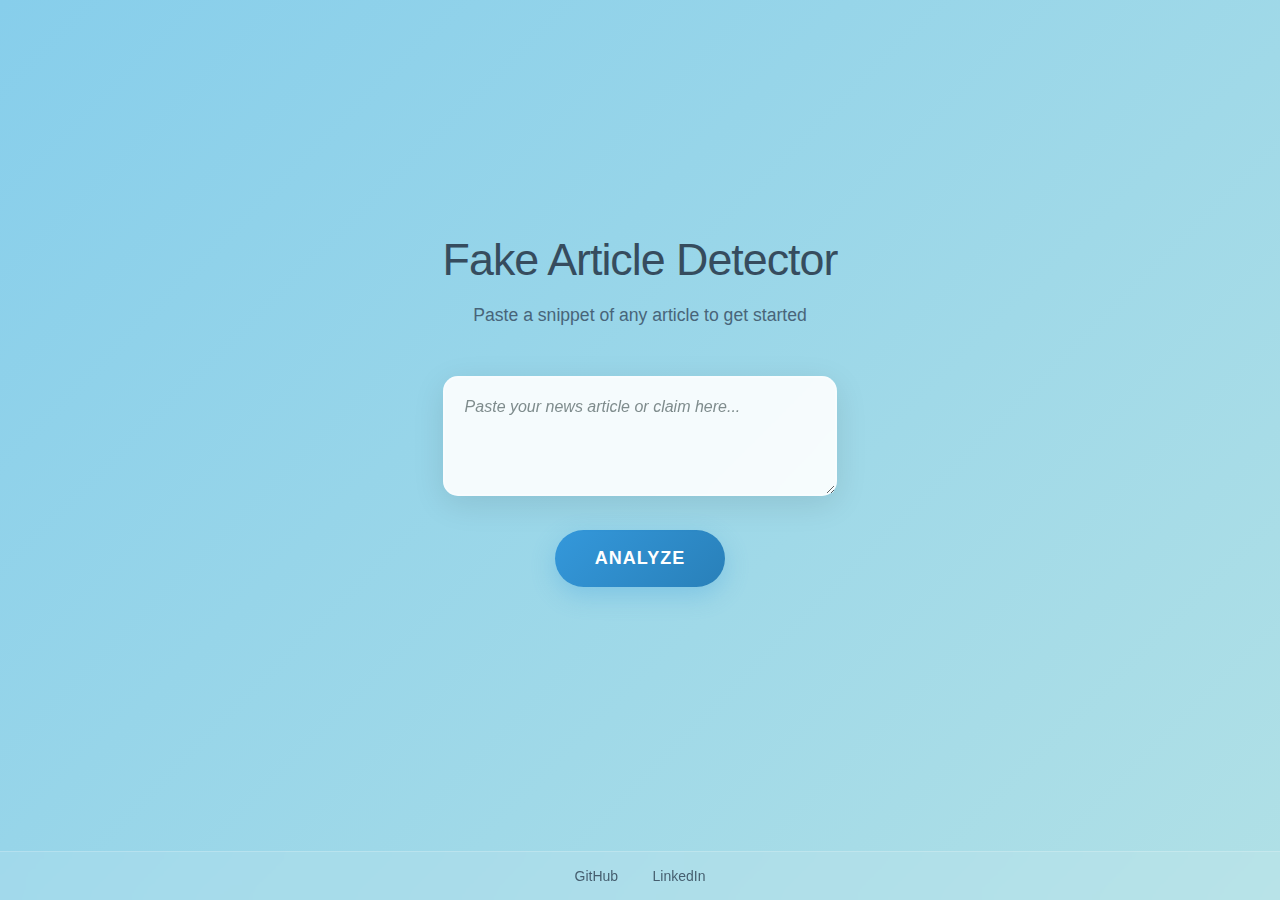
<file: docs/index.html>
<!DOCTYPE html>
<html lang="en">
<head>
    <meta charset="UTF-8">
    <meta name="viewport" content="width=device-width, initial-scale=1.0">
    <title>Fake Article Detector</title>
    <link rel="stylesheet" href="style.css">
</head>
<body>
    <div class="container">
        <h1>Fake Article Detector</h1>
        <p class="subtitle">Paste a snippet of any article to get started</p>
        
        <div class="input-container">
            <textarea id="articleInput" placeholder="Paste your news article or claim here..."></textarea>
        </div>
        
        <button class="analyze-btn" onclick="analyzeArticle()">Analyze</button>
        
        <div id="result" class="result"></div>
    </div>

    <footer class="footer">
        <a href="https://github.com/shrish346/fake-news-detector" target="_blank">GitHub</a>
        <a href="https://www.linkedin.com/in/shrish-vishnu-rajesh-kumar-709b9a211/" target="_blank">LinkedIn</a>
    </footer>

    <script>
        async function fetchFromAPI(postData){
            
            try{
                const response = await fetch('http://127.0.0.1:8000/predict', {
                    method: 'POST',
                    headers: {
                        'Content-Type': 'application/json'
                    },
                    body: JSON.stringify({ text: postData })
                })
                if(!response.ok){
                    throw new Error('Network response was not ok' + response.statusText);
                }
            }
            catch(error){
            console.error('Error sending POST data:', error);
            document.getElementById('result').innerText = 'Error analyzing article';
        }
        
        const result = await response.json();

        return result['label'];

        }

        // Function to fetch from API and analyze the article snippet
        async function analyzeArticle() {
        
            const input = document.getElementById('articleInput').value.trim();
            const resultDiv = document.getElementById('result');
            const body = document.body;
            
            if (!input) {
                alert('Please enter some text to analyze');
                return;
            }

            // Reset classes
            body.classList.remove('bg-real', 'bg-fake');
            resultDiv.classList.remove('show');

            // Fetching from API, then changing color accordingly
            const prediction = await fetchFromAPI(input);
            if(prediction == "REAL"){
                body.classList.add('bg-real');
                resultDiv.innerHTML = '✓ This appears to be AUTHENTIC news';
                resultDiv.style.color = '#fff';
            }
            else{
                body.classList.add('bg-fake');
                resultDiv.innerHTML = '✗ This appears to be FAKE news';
                resultDiv.style.color = '#fff';
            }
        }
        
        // Allow Enter key to trigger analysis
        document.getElementById('articleInput').addEventListener('keypress', function(e) {
            if (e.key === 'Enter' && e.ctrlKey) {
                analyzeArticle();
            }
        });
    </script>
</body>
</html>
</file>
<file: docs/style.css>
* {
            margin: 0;
            padding: 0;
            box-sizing: border-box;
        }

        body {
            font-family: 'Segoe UI', Tahoma, Geneva, Verdana, sans-serif;
            background: linear-gradient(135deg, #87CEEB, #B0E0E6);
            min-height: 100vh;
            display: flex;
            flex-direction: column;
            justify-content: center;
            align-items: center;
            transition: background 0.8s ease-in-out;
            position: relative;
        }

        .container {
            text-align: center;
            max-width: 600px;
            padding: 40px 20px;
            flex: 1;
            display: flex;
            flex-direction: column;
            justify-content: center;
            align-items: center;
        }

        h1 {
            color: #2c3e50;
            font-size: 2.8rem;
            margin-bottom: 20px;
            font-weight: 300;
            letter-spacing: -1px;
            opacity: 0.9;
        }

        .subtitle {
            color: #34495e;
            font-size: 1.1rem;
            margin-bottom: 50px;
            opacity: 0.8;
            font-weight: 300;
        }

        .input-container {
            width: 100%;
            max-width: 500px;
            position: relative;
            margin-bottom: 30px;
        }

        textarea {
            width: 100%;
            min-height: 120px;
            padding: 20px;
            border: 2px solid rgba(255, 255, 255, 0.3);
            border-radius: 15px;
            font-size: 16px;
            font-family: inherit;
            background: rgba(255, 255, 255, 0.9);
            backdrop-filter: blur(10px);
            resize: vertical;
            outline: none;
            transition: all 0.3s ease;
            box-shadow: 0 8px 32px rgba(0, 0, 0, 0.1);
        }

        textarea:focus {
            border-color: rgba(255, 255, 255, 0.6);
            box-shadow: 0 12px 40px rgba(0, 0, 0, 0.15);
            transform: translateY(-2px);
        }

        textarea::placeholder {
            color: #7f8c8d;
            font-style: italic;
        }

        .analyze-btn {
            background: linear-gradient(135deg, #3498db, #2980b9);
            color: white;
            border: none;
            padding: 18px 40px;
            font-size: 18px;
            font-weight: 600;
            border-radius: 50px;
            cursor: pointer;
            transition: all 0.3s ease;
            box-shadow: 0 8px 25px rgba(52, 152, 219, 0.3);
            text-transform: uppercase;
            letter-spacing: 1px;
        }

        .analyze-btn:hover {
            transform: translateY(-3px);
            box-shadow: 0 12px 35px rgba(52, 152, 219, 0.4);
            background: linear-gradient(135deg, #2980b9, #3498db);
        }

        .analyze-btn:active {
            transform: translateY(-1px);
        }

        .result {
            margin-top: 30px;
            padding: 25px;
            border-radius: 15px;
            background: rgba(255, 255, 255, 0.2);
            backdrop-filter: blur(10px);
            font-size: 1.3rem;
            font-weight: 600;
            opacity: 0;
            transform: translateY(20px);
            transition: all 0.5s ease;
            box-shadow: 0 8px 32px rgba(0, 0, 0, 0.1);
        }

        .result.show {
            opacity: 1;
            transform: translateY(0);
        }

        .footer {
            position: fixed;
            bottom: 0;
            width: 100%;
            background: rgba(255, 255, 255, 0.1);
            backdrop-filter: blur(10px);
            padding: 15px;
            text-align: center;
            border-top: 1px solid rgba(255, 255, 255, 0.2);
        }

        .footer a {
            color: #2c3e50;
            text-decoration: none;
            margin: 0 15px;
            font-size: 14px;
            opacity: 0.8;
            transition: opacity 0.3s ease;
        }

        .footer a:hover {
            opacity: 1;
            text-decoration: underline;
        }

        /* Background states */
        .bg-real {
            background: linear-gradient(135deg, #2ecc71, #27ae60) !important;
        }

        .bg-fake {
            background: linear-gradient(135deg, #e74c3c, #c0392b) !important;
        }

        .bg-real .result {
            color: #fff;
            background: rgba(255, 255, 255, 0.2);
        }

        .bg-fake .result {
            color: #fff;
            background: rgba(255, 255, 255, 0.2);
        }

        .bg-real h1, .bg-real .subtitle {
            color: #fff;
        }

        .bg-fake h1, .bg-fake .subtitle {
            color: #fff;
        }

        @media (max-width: 768px) {
            h1 {
                font-size: 2.2rem;
            }
            
            .container {
                padding: 20px;
            }
            
            textarea {
                min-height: 100px;
            }
        }
</file>
